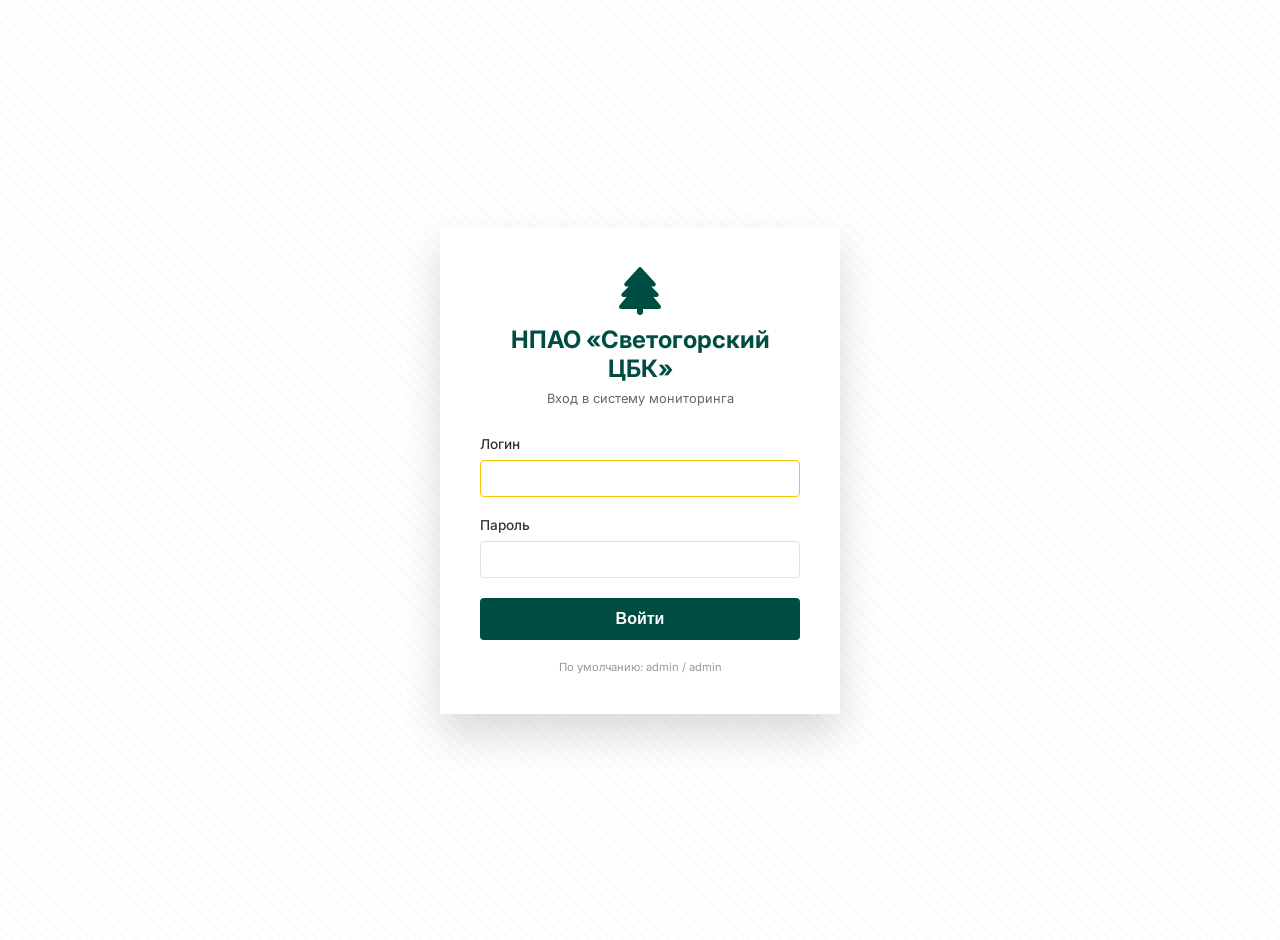
<file: static/login.html>
<!DOCTYPE html>
<html lang="ru">
<head>
    <meta charset="UTF-8">
    <meta name="viewport" content="width=device-width, initial-scale=1.0, user-scalable=yes">
    <title>Светогорский ЦБК | Вход в систему</title>
    <link rel="icon" type="image/svg+xml" href="/static/favicon.svg">
    <link href="https://fonts.googleapis.com/css2?family=Inter:opsz,wght@14..32,300;14..32,400;14..32,500;14..32,600;14..32,700&display=swap" rel="stylesheet">
    <link rel="stylesheet" href="https://cdnjs.cloudflare.com/ajax/libs/font-awesome/6.5.1/css/all.min.css">
    <link rel="stylesheet" href="/static/style.css">
    <style>
        .login-wrapper {
            min-height: 100vh;
            display: flex;
            align-items: center;
            justify-content: center;
            padding: 20px;
        }
        .login-card {
            background: white;
            max-width: 400px;
            width: 100%;
        }
        .login-header {
            text-align: center;
            margin-bottom: 30px;
        }
        .login-header i {
            font-size: 48px;
            color: #004D43;
            margin-bottom: 10px;
        }
        .login-header h1 {
            color: #004D43;
            font-size: 1.5rem;
            margin-bottom: 8px;
        }
        .login-header p {
            color: #666;
            font-size: 0.8rem;
        }
        .error-message {
            background: #FFEBEE;
            color: #c62828;
            padding: 12px;
            border-radius: 4px;
            margin-bottom: 20px;
            display: none;
            font-size: 0.85rem;
        }
        .info {
            text-align: center;
            margin-top: 20px;
            font-size: 0.7rem;
            color: #999;
        }
        .btn-login {
            width: 100%;
            background: #004D43;
            color: white;
            border: none;
            border-radius: 4px;
            padding: 12px;
            font-size: 1rem;
            font-weight: 600;
            cursor: pointer;
        }
        .btn-login:hover {
            background: #00332B;
        }
    </style>
</head>
<body class="pattern-bg">
    <div class="login-wrapper">
        <div class="app-card login-card">
            <div class="card-body" style="padding: 40px;">
                <div class="login-header">
                    <i class="fas fa-tree"></i>
                    <h1>НПАО «Светогорский ЦБК»</h1>
                    <p>Вход в систему мониторинга</p>
                </div>
                <div class="error-message" id="errorMsg">Неверный логин или пароль</div>
                <form id="loginForm">
                    <div class="form-group">
                        <label>Логин</label>
                        <input type="text" id="username" required autofocus>
                    </div>
                    <div class="form-group">
                        <label>Пароль</label>
                        <input type="password" id="password" required>
                    </div>
                    <button type="submit" class="btn-login">Войти</button>
                </form>
                <div class="info">
                    По умолчанию: admin / admin
                </div>
            </div>
        </div>
    </div>

    <script>
        document.getElementById('loginForm').addEventListener('submit', async (e) => {
            e.preventDefault();
            const username = document.getElementById('username').value;
            const password = document.getElementById('password').value;
            
            try {
                const response = await fetch('/api/login', {
                    method: 'POST',
                    headers: { 'Content-Type': 'application/json' },
                    body: JSON.stringify({ username, password })
                });
                
                if (response.ok) {
                    const data = await response.json();
                    if (data.role === 'admin') {
                        window.location.href = '/admin';
                    } else {
                        window.location.href = '/';
                    }
                } else {
                    document.getElementById('errorMsg').style.display = 'block';
                }
            } catch (error) {
                document.getElementById('errorMsg').style.display = 'block';
            }
        });
    </script>
</body>
</html>
</file>
<file: static/style.css>
* {
    margin: 0;
    padding: 0;
    box-sizing: border-box;
}

body {
    font-family: 'Helios', 'Inter', 'Arial', sans-serif;
    background: linear-gradient(135deg, #004D43 0%, #002B25 100%);
    min-height: 100vh;
    padding: 20px;
}

/* Основной контейнер */
.monitor-container {
    max-width: 1600px;
    margin: 0 auto;
}

/* Карточка приложения */
.app-card {
    background: #FFFFFF;
    border-radius: 0;
    box-shadow: 0 20px 40px rgba(0, 0, 0, 0.15);
    overflow: hidden;
}

/* Хедер */
.app-header {
    background: #004D43;
    padding: 24px 32px;
    color: white;
    border-bottom: 4px solid #FFC700;
}

.header-content {
    display: flex;
    justify-content: space-between;
    align-items: center;
    flex-wrap: wrap;
    gap: 20px;
}

.logo-section {
    display: flex;
    align-items: center;
    gap: 20px;
}

.logo-icon {
    background: linear-gradient(135deg, #004D43 0%, #00332B 100%);
    width: 60px;
    height: 60px;
    border-radius: 8px;
    display: flex;
    align-items: center;
    justify-content: center;
    border: 1px solid rgba(255, 199, 0, 0.3);
}

.logo-icon i {
    font-size: 32px;
    color: #FFC700;
}

.logo-text h1 {
    font-size: 1.5rem;
    font-weight: 700;
    letter-spacing: -0.5px;
    margin-bottom: 4px;
    font-family: 'Helios', 'Inter', sans-serif;
}

.logo-text p {
    font-size: 0.8rem;
    opacity: 0.85;
}

/* Навигация */
.nav-bar {
    background: #004D43;
    padding: 12px 32px;
    display: flex;
    justify-content: space-between;
    align-items: center;
    border-bottom: 1px solid rgba(255, 255, 255, 0.1);
}

.nav-links {
    display: flex;
    gap: 20px;
}

.nav-links a {
    color: white;
    text-decoration: none;
    font-size: 0.9rem;
    opacity: 0.8;
}

.nav-links a:hover {
    opacity: 1;
    color: #FFC700;
}

/* Статистика */
.stats-badge {
    display: flex;
    gap: 16px;
}

.stat-item {
    background: rgba(255, 255, 255, 0.12);
    padding: 12px 24px;
    border-radius: 4px;
    text-align: center;
    transition: all 0.3s;
    border-left: 3px solid #FFC700;
}

.stat-item:hover {
    background: rgba(255, 255, 255, 0.2);
}

.stat-label {
    font-size: 0.7rem;
    opacity: 0.8;
    letter-spacing: 0.5px;
    text-transform: uppercase;
}

.stat-value {
    font-size: 1.6rem;
    font-weight: 700;
    line-height: 1;
    margin-top: 4px;
    color: #FFC700;
}

/* Панель поиска */
.search-panel {
    padding: 24px 32px;
    background: #F5F5F5;
    border-bottom: 1px solid #E0E0E0;
}

.search-wrapper {
    display: flex;
    gap: 12px;
    flex-wrap: wrap;
}

.search-input-wrapper {
    flex: 1;
    position: relative;
}

.search-input-wrapper i {
    position: absolute;
    left: 16px;
    top: 50%;
    transform: translateY(-50%);
    color: #004D43;
    font-size: 1rem;
}

.search-input {
    width: 100%;
    padding: 12px 20px 12px 44px;
    font-size: 0.9rem;
    border: 1px solid #E0E0E0;
    border-radius: 4px;
    font-family: 'Arial', sans-serif;
    transition: all 0.3s;
    background: white;
}

.search-input:focus {
    outline: none;
    border-color: #FFC700;
    box-shadow: 0 0 0 3px rgba(255, 199, 0, 0.2);
}

.search-type-select {
    padding: 12px 20px;
    font-size: 0.85rem;
    border: 1px solid #E0E0E0;
    border-radius: 4px;
    background: white;
    font-family: 'Arial', sans-serif;
    cursor: pointer;
    transition: all 0.3s;
    color: #004D43;
}

.search-type-select:hover {
    border-color: #FFC700;
}

.refresh-btn {
    padding: 12px 24px;
    background: #004D43;
    color: white;
    border: none;
    border-radius: 4px;
    font-family: 'Helios', 'Inter', sans-serif;
    font-weight: 600;
    cursor: pointer;
    transition: all 0.3s;
    display: flex;
    align-items: center;
    gap: 8px;
}

.refresh-btn:hover {
    background: #00332B;
}

/* Таблица */
.table-wrapper {
    overflow-x: auto;
    padding: 0 32px 32px 32px;
}

.computers-table {
    width: 100%;
    border-collapse: collapse;
}

.computers-table thead th {
    text-align: left;
    padding: 16px 12px;
    background: #004D43;
    color: white;
    font-weight: 600;
    font-size: 0.8rem;
    text-transform: uppercase;
    letter-spacing: 0.5px;
    font-family: 'Helios', 'Inter', sans-serif;
    border-bottom: 2px solid #FFC700;
}

.computers-table tbody tr {
    transition: all 0.2s;
    border-bottom: 1px solid #E0E0E0;
}

.computers-table tbody tr:hover {
    background: #F5F5F5;
}

.computers-table td {
    padding: 16px 12px;
    font-size: 0.85rem;
    font-family: 'Arial', sans-serif;
    color: #333;
}

/* Компоненты таблицы */
.computer-name {
    font-weight: 700;
    color: #004D43;
    display: flex;
    align-items: center;
    gap: 8px;
    font-family: 'Helios', 'Inter', sans-serif;
    cursor: pointer;
}

.computer-name i {
    color: #FFC700;
    font-size: 1rem;
    pointer-events: none;
}

.computer-id {
    font-family: 'Courier New', monospace;
    font-size: 0.75rem;
    background: #F0F0F0;
    padding: 5px 10px;
    border-radius: 4px;
    cursor: pointer;
    transition: all 0.2s;
    display: inline-flex;
    align-items: center;
    gap: 6px;
    color: #004D43;
}

.computer-id:hover {
    background: #FFC700;
    color: #004D43;
}

.computer-id i {
    font-size: 0.7rem;
}

.username-badge {
    display: inline-flex;
    align-items: center;
    gap: 6px;
    background: #FFF8E1;
    padding: 4px 10px;
    border-radius: 4px;
    color: #FFC700;
    font-weight: 500;
    font-size: 0.75rem;
    font-family: 'Arial', sans-serif;
}

.username-badge i {
    color: #FFC700;
}

/* Статусы */
.status-online {
    display: inline-flex;
    align-items: center;
    gap: 6px;
    background: #E8F5E9;
    color: #004D43;
    padding: 4px 12px;
    border-radius: 4px;
    font-weight: 600;
    font-size: 0.7rem;
    font-family: 'Helios', 'Inter', sans-serif;
}

.status-online i {
    color: #4CAF50;
    font-size: 0.6rem;
}

.status-offline {
    display: inline-flex;
    align-items: center;
    gap: 6px;
    background: #FFEBEE;
    color: #c62828;
    padding: 4px 12px;
    border-radius: 4px;
    font-weight: 600;
    font-size: 0.7rem;
    font-family: 'Helios', 'Inter', sans-serif;
}

.status-offline i {
    color: #c62828;
    font-size: 0.6rem;
}

/* Кнопки */
.btn {
    padding: 8px 16px;
    border: none;
    border-radius: 4px;
    cursor: pointer;
    font-size: 0.75rem;
    font-family: 'Helios', 'Inter', sans-serif;
    font-weight: 600;
    transition: all 0.3s;
}

.btn-primary {
    background: #004D43;
    color: white;
}

.btn-primary:hover {
    background: #00332B;
}

.btn-danger {
    background: #c62828;
    color: white;
}

.btn-danger:hover {
    background: #b71c1c;
}

.btn-sm {
    padding: 4px 10px;
    font-size: 0.7rem;
}

/* Пагинация */
.pagination-wrapper {
    padding: 20px 32px 32px 32px;
    display: flex;
    justify-content: center;
    align-items: center;
    gap: 15px;
    border-top: 1px solid #E0E0E0;
}

.page-btn {
    padding: 8px 16px;
    background: white;
    border: 1px solid #004D43;
    border-radius: 4px;
    font-family: 'Helios', 'Inter', sans-serif;
    font-weight: 600;
    cursor: pointer;
    transition: all 0.3s;
    display: flex;
    align-items: center;
    gap: 8px;
    color: #004D43;
}

.page-btn:hover:not(:disabled) {
    background: #004D43;
    border-color: #004D43;
    color: white;
}

.page-btn:disabled {
    opacity: 0.5;
    cursor: not-allowed;
    border-color: #ccc;
    color: #999;
}

.page-info {
    padding: 8px 20px;
    background: #F5F5F5;
    border-radius: 4px;
    font-weight: 600;
    font-size: 0.85rem;
    color: #004D43;
}

/* Тоаст уведомления */
.toast-notification {
    position: fixed;
    bottom: 30px;
    left: 50%;
    transform: translateX(-50%) translateY(100px);
    background: #004D43;
    color: white;
    padding: 14px 24px;
    border-radius: 4px;
    display: flex;
    align-items: center;
    gap: 12px;
    font-size: 0.85rem;
    z-index: 1000;
    transition: all 0.3s ease;
    box-shadow: 0 10px 25px -5px rgba(0, 0, 0, 0.2);
    font-family: 'Arial', sans-serif;
    border-left: 4px solid #FFC700;
}

.toast-notification.show {
    transform: translateX(-50%) translateY(0);
}

/* Модальное окно */
.modal {
    display: none;
    position: fixed;
    top: 0;
    left: 0;
    width: 100%;
    height: 100%;
    background: rgba(0, 0, 0, 0.5);
    justify-content: center;
    align-items: center;
    z-index: 1000;
}

.modal.active {
    display: flex;
}

.modal-content {
    background: white;
    border-radius: 8px;
    padding: 30px;
    width: 90%;
    max-width: 500px;
}

.modal-header {
    display: flex;
    justify-content: space-between;
    align-items: center;
    margin-bottom: 20px;
    padding-bottom: 10px;
    border-bottom: 1px solid #E0E0E0;
}

.modal-header h3 {
    color: #004D43;
    font-family: 'Helios', 'Inter', sans-serif;
}

.close {
    cursor: pointer;
    font-size: 24px;
    color: #999;
}

.close:hover {
    color: #004D43;
}

/* Формы */
.form-group {
    margin-bottom: 20px;
}

.form-group label {
    display: block;
    margin-bottom: 8px;
    color: #333;
    font-weight: 500;
    font-size: 0.85rem;
}

.form-group input,
.form-group select {
    width: 100%;
    padding: 10px;
    border: 1px solid #E0E0E0;
    border-radius: 4px;
    font-size: 0.85rem;
    font-family: 'Arial', sans-serif;
}

.form-group input:focus,
.form-group select:focus {
    outline: none;
    border-color: #FFC700;
}

/* Пустое состояние */
.empty-state {
    text-align: center;
    padding: 60px 20px;
    color: #999;
}

.empty-state i {
    font-size: 4rem;
    margin-bottom: 16px;
    opacity: 0.5;
    color: #004D43;
}

/* Адаптивность */
@media (max-width: 1024px) {
    .computers-table td, .computers-table th {
        font-size: 0.7rem;
        padding: 12px 8px;
    }
}

@media (max-width: 768px) {
    body {
        padding: 10px;
    }

    .app-header {
        padding: 20px;
    }

    .header-content {
        flex-direction: column;
        text-align: center;
    }

    .search-panel {
        padding: 20px;
    }

    .table-wrapper {
        padding: 0 16px 16px 16px;
    }

    .stat-value {
        font-size: 1.2rem;
    }
    
    .nav-bar {
        flex-direction: column;
        gap: 10px;
    }
}

/* Паттерн фон */
.pattern-bg {
    background-image: repeating-linear-gradient(
        45deg,
        rgba(0, 77, 67, 0.02) 0px,
        rgba(0, 77, 67, 0.02) 2px,
        transparent 2px,
        transparent 8px
    );
}

/* Скроллбар */
::-webkit-scrollbar {
    width: 8px;
    height: 8px;
}

::-webkit-scrollbar-track {
    background: #E0E0E0;
}

::-webkit-scrollbar-thumb {
    background: #004D43;
}

::-webkit-scrollbar-thumb:hover {
    background: #00332B;
}
</file>
